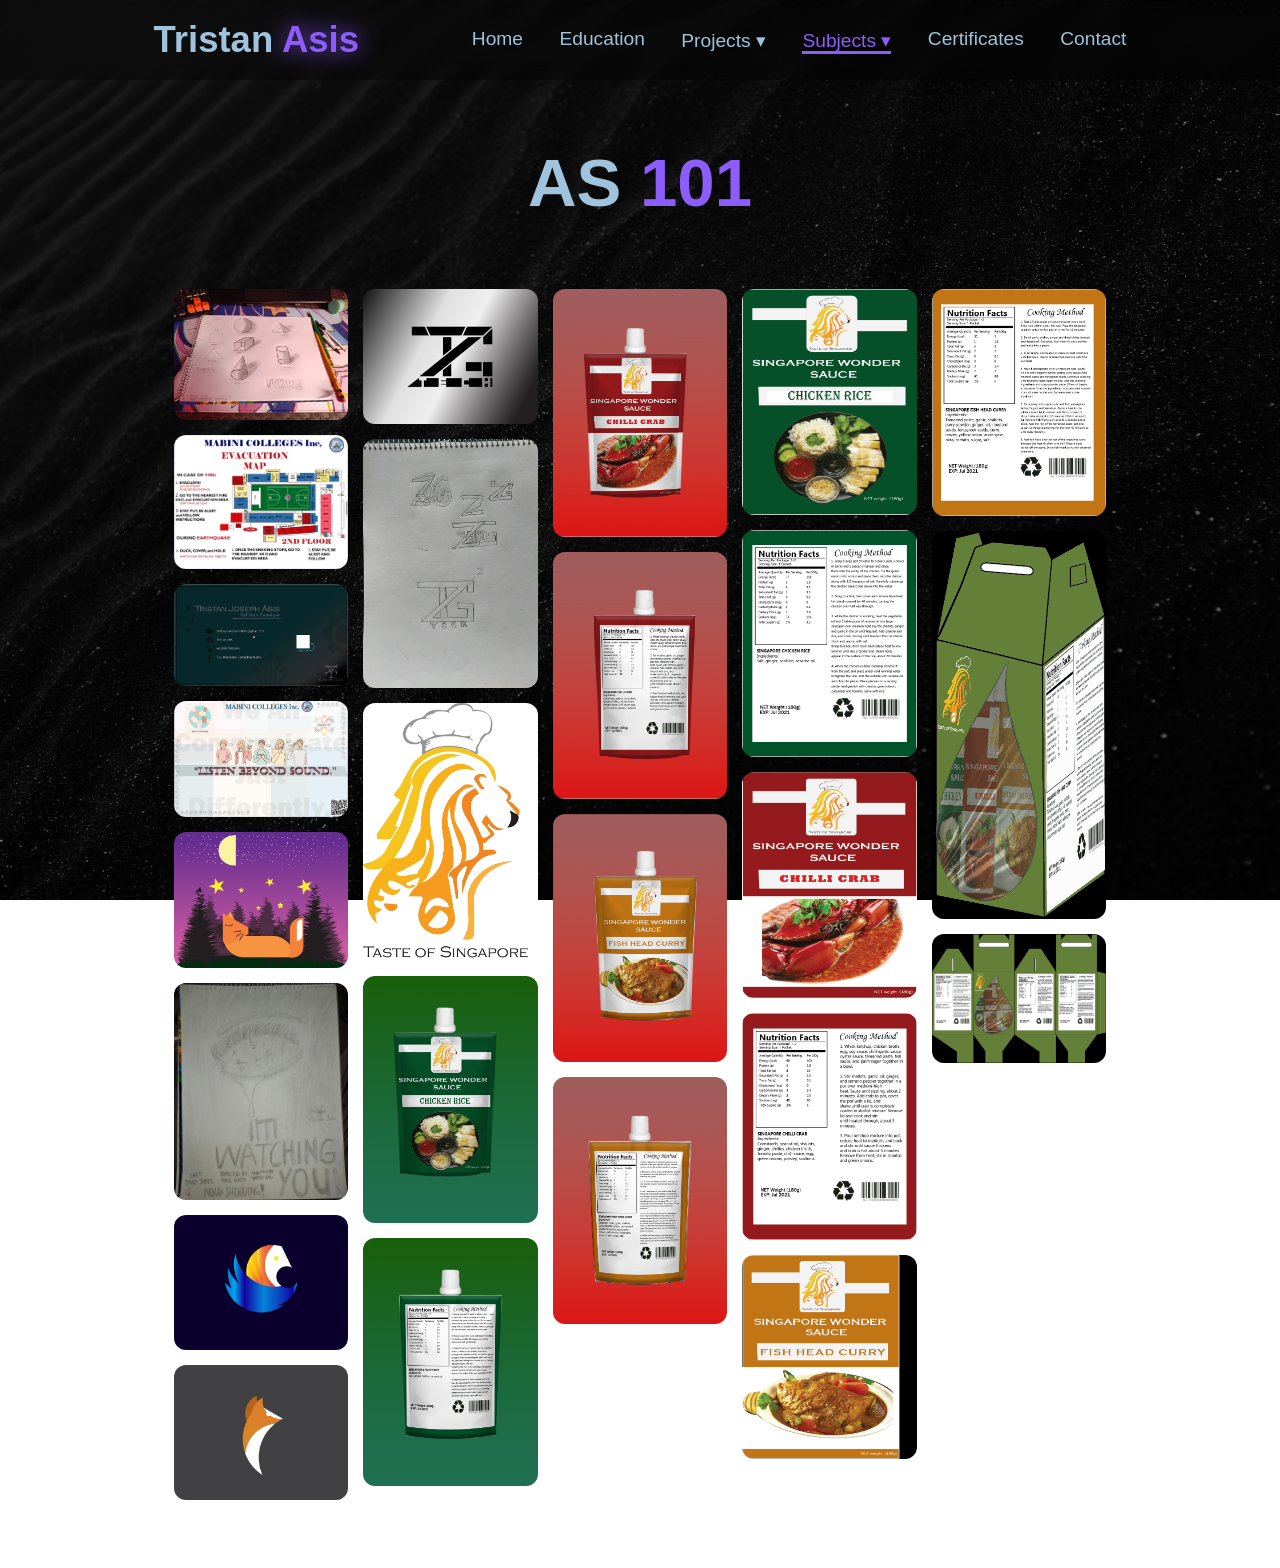
<file: as101.html>
<!DOCTYPE html>
<html lang="en">
<head>
  <meta charset="UTF-8">
  <meta name="viewport" content="width=device-width, initial-scale=1.0">
  <title>AS101 | Tristan Asis</title>
  <link rel="stylesheet" href="port.css">
  <link href='https://unpkg.com/boxicons@2.1.4/css/boxicons.min.css' rel='stylesheet'>
</head>
<body>

<header class="header">
  <a href="index.html" class="logo">Tristan <span>Asis</span></a>
  <button class="menu-toggle" id="menuToggle" aria-label="Toggle navigation">
    <span></span><span></span><span></span>
  </button>
  <nav class="navbar" id="navbar">
    <a href="index.html">Home</a>
    <a href="index.html#education">Education</a>
    <div class="dropdown">
      <a href="project.html" class="drop-trigger">Projects ▾</a>
      <div class="dropdown-menu">
        <a href="websites.html">WEB</a>
        <a href="Logos.html">LOGOS</a>
      </div>
    </div>
    <div class="dropdown">
      <a href="#" class="drop-trigger active">Subjects ▾</a>
      <div class="dropdown-menu">
        <a href="as101.html">AS101</a>
        <a href="as102.html">AS102</a>
      </div>
    </div>
    <a href="certificates.html">Certificates</a>
    <a href="index.html#contact">Contact</a>
  </nav>
</header>

<section class="as101">
  <h2 class="heading">AS <span>101</span></h2>
  <div class="gallery">
    <div class="imgs"><img src="AS101/1_ShapesAndForms_Premid.jpg" alt="Shapes and Forms"></div>
    <div class="imgs"><img src="AS101/3_MabiniInfographics_Premid.jpg" alt="Mabini Infographics"></div>
    <div class="imgs"><img src="AS101/4_CallingCard_Midterm.png" alt="Calling Card"></div>
    <div class="imgs"><img src="AS101/5_BillBoard_Midterm.png" alt="School Billboard"></div>
    <div class="imgs"><img src="AS101/6_SleepingFox_Midterm.jpg" alt="Sleeping Fox"></div>
    <div class="imgs"><img src="AS101/2_MoviePoster_Premid.jpg" alt="Movie Poster"></div>
    <div class="imgs"><img src="AS101/7_Swan_Midterm.jpg" alt="Swan"></div>
    <div class="imgs"><img src="AS101/8_AwakeFox_Midterm.jpg" alt="Awake Fox"></div>
    <div class="imgs"><img src="AS101/9_Logo_PreFinal.jpg" alt="Logo Pre-Final"></div>
    <div class="imgs"><img src="AS101/9_LogoSketch_PreFinal.jpg" alt="Logo Sketch"></div>
    <div class="imgs"><img src="AS101/10_Logo_Final.jpg" alt="Brand Logo Final"></div>
    <div class="imgs"><img src="AS101/SACHET_FRONT.png" alt="Sachet Front"></div>
    <div class="imgs"><img src="AS101/SACHET_BACK.png" alt="Sachet Back"></div>
    <div class="imgs"><img src="AS101/1_SACHET_FRONT.png" alt="Sachet Front 1"></div>
    <div class="imgs"><img src="AS101/1_SACHET_BACK.png" alt="Sachet Back 1"></div>
    <div class="imgs"><img src="AS101/2_SACHET_FRONT.png" alt="Sachet Front 2"></div>
    <div class="imgs"><img src="AS101/2_SACHET_BACK.png" alt="Sachet Back 2"></div>
    <div class="imgs"><img src="AS101/STICKER_FRONT.png" alt="Sticker Front"></div>
    <div class="imgs"><img src="AS101/STICKER_BACK.png" alt="Sticker Back"></div>
    <div class="imgs"><img src="AS101/1_STICKER_FRONT.png" alt="Sticker Front 1"></div>
    <div class="imgs"><img src="AS101/1_STICKER_BACK.png" alt="Sticker Back 1"></div>
    <div class="imgs"><img src="AS101/2_STICKER_FRONT.png" alt="Sticker Front 2"></div>
    <div class="imgs"><img src="AS101/2_STICKER_BACK.png" alt="Sticker Back 2"></div>
    <div class="imgs"><img src="AS101/Package2.png" alt="Package 2"></div>
    <div class="imgs"><img src="AS101/Package.png" alt="Package"></div>
  </div>
</section>

<script>
  const menuToggle = document.getElementById("menuToggle");
  const navbar     = document.getElementById("navbar");
  menuToggle.addEventListener("click", function(e){
    e.stopPropagation();
    this.classList.toggle("active");
    navbar.classList.toggle("open");
  });
  navbar.querySelectorAll("a:not(.drop-trigger)").forEach(link => {
    link.addEventListener("click", () => {
      menuToggle.classList.remove("active");
      navbar.classList.remove("open");
      document.querySelectorAll(".dropdown").forEach(d => d.classList.remove("open"));
    });
  });
  document.addEventListener("click", function(e){
    if(!navbar.contains(e.target) && !menuToggle.contains(e.target)){
      menuToggle.classList.remove("active");
      navbar.classList.remove("open");
      document.querySelectorAll(".dropdown").forEach(d => d.classList.remove("open"));
    }
  });
  document.querySelectorAll(".drop-trigger").forEach(trigger => {
    trigger.addEventListener("click", function(e){
      if(window.innerWidth <= 768){
        e.preventDefault();
        const parent = this.closest(".dropdown");
        const isOpen = parent.classList.contains("open");
        document.querySelectorAll(".dropdown").forEach(d => d.classList.remove("open"));
        if(!isOpen) parent.classList.add("open");
      }
    });
  });
</script>
</body>
</html>
</file>
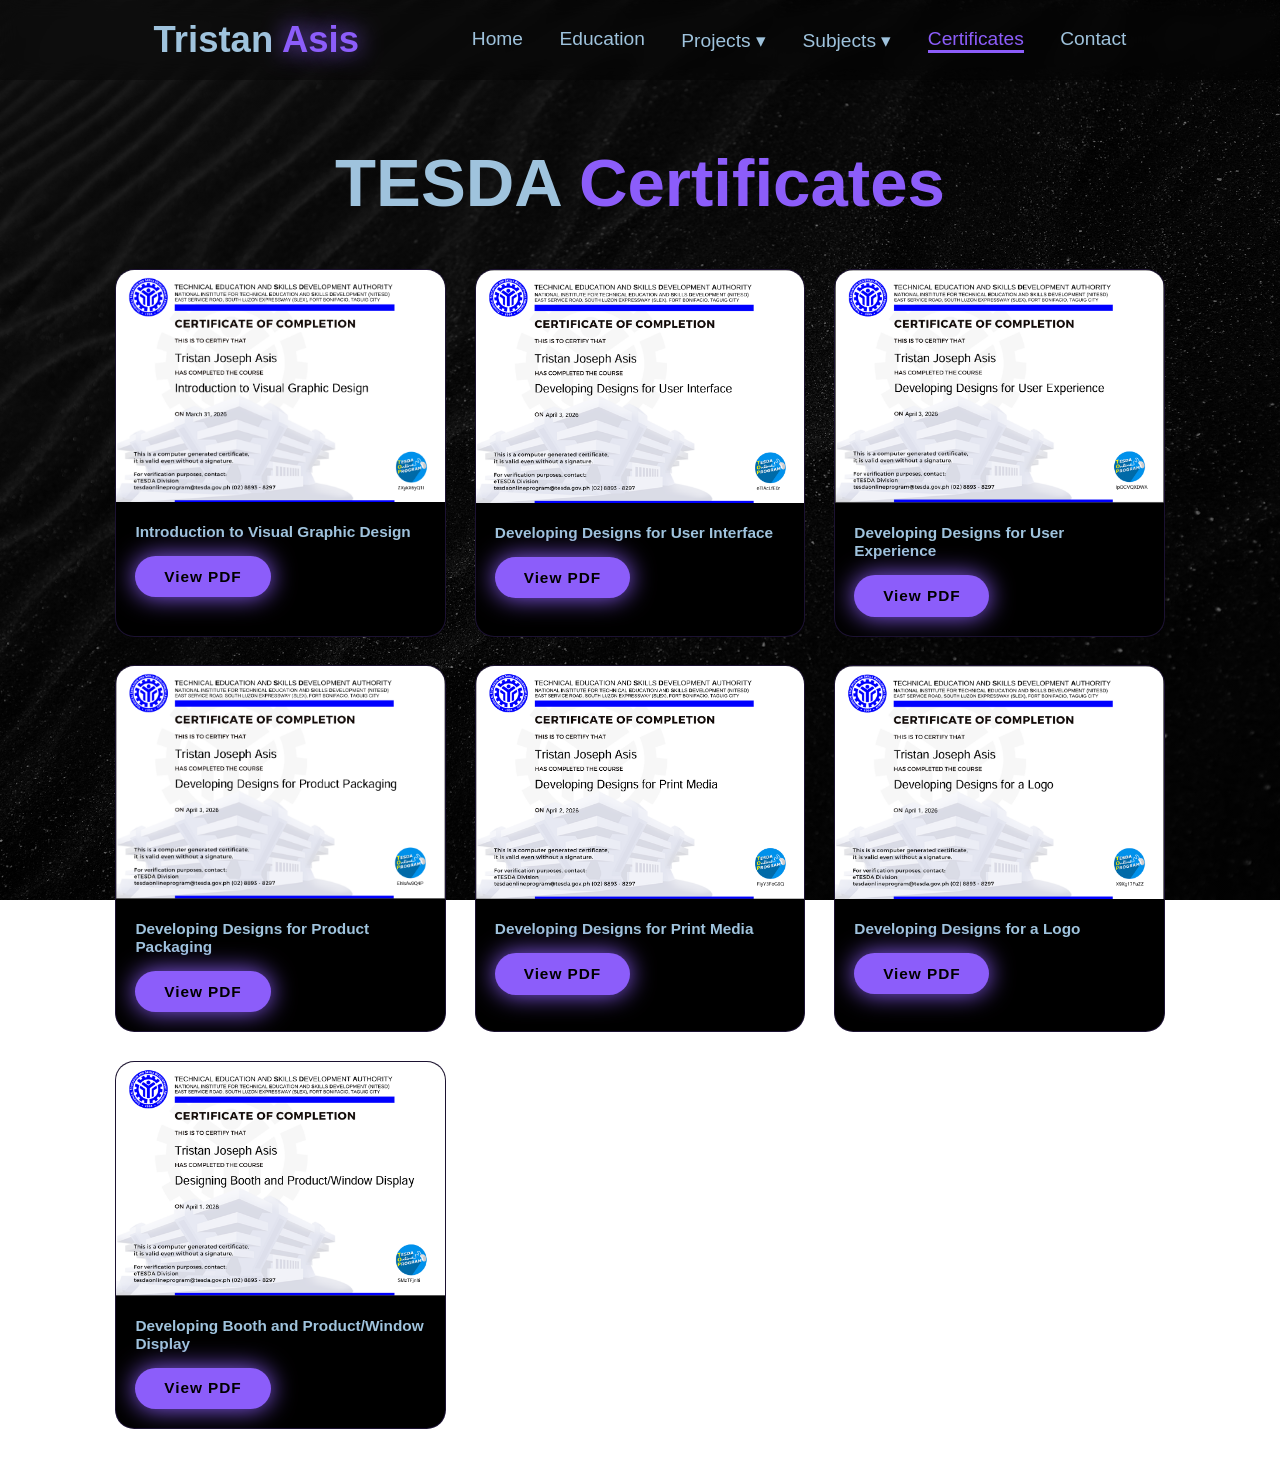
<file: certificates.html>
<!DOCTYPE html>
<html lang="en">
<head>
  <meta charset="UTF-8">
  <meta name="viewport" content="width=device-width, initial-scale=1.0">
  <title>Certificates | Tristan Asis</title>
  <link rel="stylesheet" href="port.css">
  <link href='https://unpkg.com/boxicons@2.1.4/css/boxicons.min.css' rel='stylesheet'>
</head>
<body>

<header class="header">
  <a href="index.html" class="logo">Tristan <span>Asis</span></a>
  <button class="menu-toggle" id="menuToggle" aria-label="Toggle navigation">
    <span></span><span></span><span></span>
  </button>
  <nav class="navbar" id="navbar">
    <a href="index.html">Home</a>
    <a href="index.html#education">Education</a>
    <div class="dropdown">
      <a href="project.html" class="drop-trigger">Projects ▾</a>
      <div class="dropdown-menu">
        <a href="websites.html">WEB</a>
        <a href="Logos.html">LOGOS</a>
      </div>
    </div>
    <div class="dropdown">
      <a href="#" class="drop-trigger">Subjects ▾</a>
      <div class="dropdown-menu">
        <a href="as101.html">AS101</a>
        <a href="as102.html">AS102</a>
      </div>
    </div>
    <a href="certificates.html" class="active">Certificates</a>
    <a href="index.html#contact">Contact</a>
  </nav>
</header>

<section class="projects">
  <h2 class="heading">TESDA <span>Certificates</span></h2>
  <div class="projects-container">

    <div class="project-box">
      <img src="Certificates/cert1.png" alt="Certificate 1">
      <div class="project-info">
        <h4>Introduction to Visual Graphic Design</h4>
        <div class="project-buttons">
          <a href="Certificates/Intro_To_Visual_Graphic_Design.pdf" target="_blank" class="btn">View PDF</a>
        </div>
      </div>
    </div>

    <div class="project-box">
      <img src="Certificates/cert2.png" alt="Certificate 2">
      <div class="project-info">
        <h4>Developing Designs for User Interface</h4>
        <div class="project-buttons">
          <a href="Certificates/Developing_Designs_for_User_Interface.pdf" target="_blank" class="btn">View PDF</a>
        </div>
      </div>
    </div>

    <div class="project-box">
      <img src="Certificates/cert3.png" alt="Certificate 3">
      <div class="project-info">
        <h4>Developing Designs for User Experience</h4>
        <div class="project-buttons">
          <a href="Certificates/Developing_Designs_for_User_Experience.pdf" target="_blank" class="btn">View PDF</a>
        </div>
      </div>
    </div>

    <div class="project-box">
      <img src="Certificates/cert4.png" alt="Certificate 4">
      <div class="project-info">
        <h4>Developing Designs for Product Packaging</h4>
        <div class="project-buttons">
          <a href="Certificates/Developing_Designs_for_Product_Packaging.pdf" target="_blank" class="btn">View PDF</a>
        </div>
      </div>
    </div>

    <div class="project-box">
      <img src="Certificates/cert5.png" alt="Certificate 5">
      <div class="project-info">
        <h4>Developing Designs for Print Media</h4>
        <div class="project-buttons">
          <a href="Certificates/Developing_Designs_for_Print_Media.pdf" target="_blank" class="btn">View PDF</a>
        </div>
      </div>
    </div>

    <div class="project-box">
      <img src="Certificates/cert6.png" alt="Certificate 6">
      <div class="project-info">
        <h4>Developing Designs for a Logo</h4>
        <div class="project-buttons">
          <a href="Certificates/Developing_Designs_for_a_logo.pdf" target="_blank" class="btn">View PDF</a>
        </div>
      </div>
    </div>

    <div class="project-box">
      <img src="Certificates/cert7.png" alt="Certificate 7">
      <div class="project-info">
        <h4>Developing Booth and Product/Window Display</h4>
        <div class="project-buttons">
          <a href="Certificates/Designing_Booth_and_Product_Window_Display.pdf" target="_blank" class="btn">View PDF</a>
        </div>
      </div>
    </div>

  </div>
</section>

<script>
  const menuToggle = document.getElementById("menuToggle");
  const navbar     = document.getElementById("navbar");
  menuToggle.addEventListener("click", function(e){
    e.stopPropagation();
    this.classList.toggle("active");
    navbar.classList.toggle("open");
  });
  navbar.querySelectorAll("a:not(.drop-trigger)").forEach(link => {
    link.addEventListener("click", () => {
      menuToggle.classList.remove("active");
      navbar.classList.remove("open");
      document.querySelectorAll(".dropdown").forEach(d => d.classList.remove("open"));
    });
  });
  document.addEventListener("click", function(e){
    if(!navbar.contains(e.target) && !menuToggle.contains(e.target)){
      menuToggle.classList.remove("active");
      navbar.classList.remove("open");
      document.querySelectorAll(".dropdown").forEach(d => d.classList.remove("open"));
    }
  });
  document.querySelectorAll(".drop-trigger").forEach(trigger => {
    trigger.addEventListener("click", function(e){
      if(window.innerWidth <= 768){
        e.preventDefault();
        const parent = this.closest(".dropdown");
        const isOpen = parent.classList.contains("open");
        document.querySelectorAll(".dropdown").forEach(d => d.classList.remove("open"));
        if(!isOpen) parent.classList.add("open");
      }
    });
  });
</script>
</body>
</html>
</file>
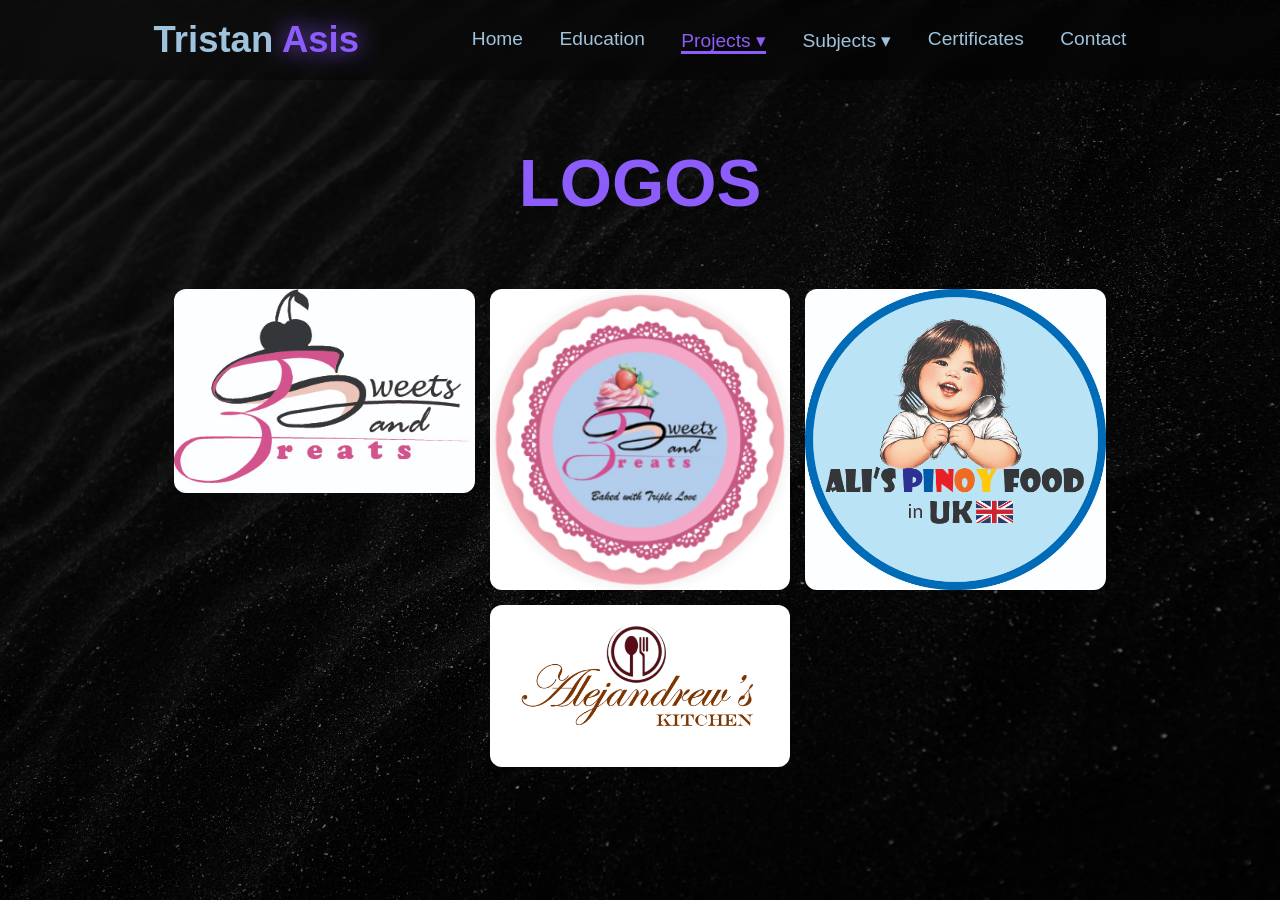
<file: Logos.html>
<!DOCTYPE html>
<html lang="en">
<head>
  <meta charset="UTF-8">
  <meta name="viewport" content="width=device-width, initial-scale=1.0">
  <title>Logos | Tristan Asis</title>
  <link rel="stylesheet" href="port.css">
  <link href='https://unpkg.com/boxicons@2.1.4/css/boxicons.min.css' rel='stylesheet'>
</head>
<body>

<header class="header">
  <a href="index.html" class="logo">Tristan <span>Asis</span></a>
  <button class="menu-toggle" id="menuToggle" aria-label="Toggle navigation">
    <span></span><span></span><span></span>
  </button>
  <nav class="navbar" id="navbar">
    <a href="index.html">Home</a>
    <a href="index.html#education">Education</a>
    <div class="dropdown">
      <a href="project.html" class="drop-trigger active">Projects ▾</a>
      <div class="dropdown-menu">
        <a href="websites.html">WEB</a>
        <a href="Logos.html">LOGOS</a>
      </div>
    </div>
    <div class="dropdown">
      <a href="#" class="drop-trigger">Subjects ▾</a>
      <div class="dropdown-menu">
        <a href="as101.html">AS101</a>
        <a href="as102.html">AS102</a>
      </div>
    </div>
    <a href="certificates.html">Certificates</a>
    <a href="index.html#contact">Contact</a>
  </nav>
</header>

<section class="as102">
  <h2 class="heading"><span>LOGOS</span></h2>
  <div class="galleryy">
    <div class="galleryy-item"><img src="Project-images/3logo.jpg" alt="3S Logo"></div>
    <div class="galleryy-item"><img src="Project-images/3slogo.png" alt="3S Logo Alt"></div>
    <div class="galleryy-item"><img src="Project-images/ali.png" alt="Ali Logo"></div>
    <div class="galleryy-item"><img src="Project-images/alilogo2.jpg" alt="Ali Logo 2"></div>
  </div>
</section>

<script>
  const menuToggle = document.getElementById("menuToggle");
  const navbar     = document.getElementById("navbar");
  menuToggle.addEventListener("click", function(e){
    e.stopPropagation();
    this.classList.toggle("active");
    navbar.classList.toggle("open");
  });
  navbar.querySelectorAll("a:not(.drop-trigger)").forEach(link => {
    link.addEventListener("click", () => {
      menuToggle.classList.remove("active");
      navbar.classList.remove("open");
      document.querySelectorAll(".dropdown").forEach(d => d.classList.remove("open"));
    });
  });
  document.addEventListener("click", function(e){
    if(!navbar.contains(e.target) && !menuToggle.contains(e.target)){
      menuToggle.classList.remove("active");
      navbar.classList.remove("open");
      document.querySelectorAll(".dropdown").forEach(d => d.classList.remove("open"));
    }
  });
  document.querySelectorAll(".drop-trigger").forEach(trigger => {
    trigger.addEventListener("click", function(e){
      if(window.innerWidth <= 768){
        e.preventDefault();
        const parent = this.closest(".dropdown");
        const isOpen = parent.classList.contains("open");
        document.querySelectorAll(".dropdown").forEach(d => d.classList.remove("open"));
        if(!isOpen) parent.classList.add("open");
      }
    });
  });
</script>
</body>
</html>
</file>
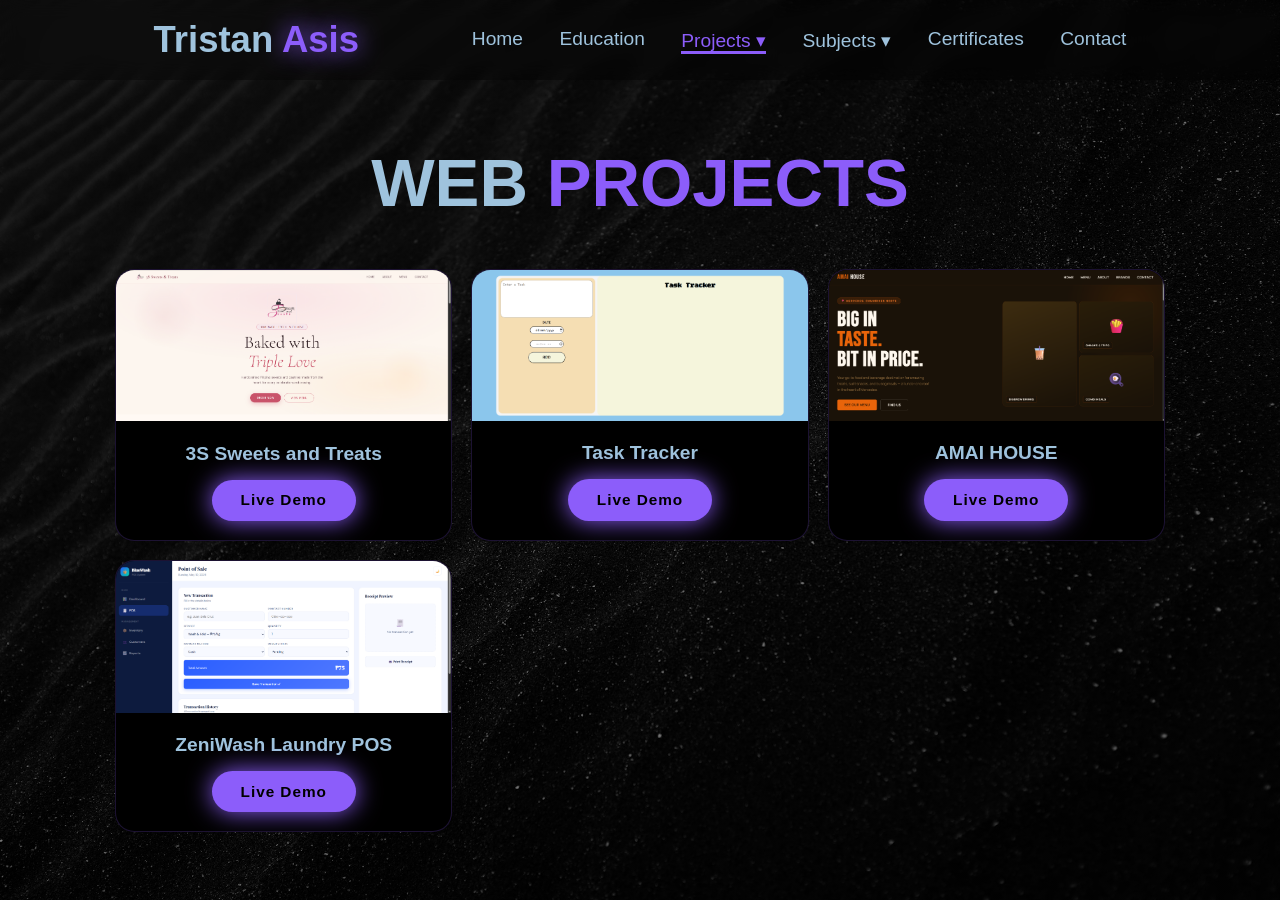
<file: websites.html>
<!DOCTYPE html>
<html lang="en">
<head>
  <meta charset="UTF-8">
  <meta name="viewport" content="width=device-width, initial-scale=1.0">
  <title>Websites | Tristan Asis</title>
  <link rel="stylesheet" href="port.css">
  <link href='https://unpkg.com/boxicons@2.1.4/css/boxicons.min.css' rel='stylesheet'>
</head>
<body>

<header class="header">
  <a href="index.html" class="logo">Tristan <span>Asis</span></a>
  <button class="menu-toggle" id="menuToggle" aria-label="Toggle navigation">
    <span></span><span></span><span></span>
  </button>
  <nav class="navbar" id="navbar">
    <a href="index.html">Home</a>
    <a href="index.html#education">Education</a>
    <div class="dropdown">
      <a href="project.html" class="drop-trigger active">Projects ▾</a>
      <div class="dropdown-menu">
        <a href="websites.html">WEB</a>
        <a href="Logos.html">LOGOS</a>
      </div>
    </div>
    <div class="dropdown">
      <a href="#" class="drop-trigger">Subjects ▾</a>
      <div class="dropdown-menu">
        <a href="as101.html">AS101</a>
        <a href="as102.html">AS102</a>
      </div>
    </div>
    <a href="certificates.html">Certificates</a>
    <a href="index.html#contact">Contact</a>
  </nav>
</header>

<section class="projects1">
  <h2 class="heading">WEB <span>PROJECTS</span></h2>
  <div class="projects1-container">

    <div class="project1-box">
      <img src="Project-images/3S.png" alt="3S Sweets and Treats">
      <div class="project1-info">
        <h4>3S Sweets and Treats</h4>
        <div class="project1-buttons">
          <a href="https://zendev0810.github.io/3s-sweets-and-treats/" target="_blank" class="btn">Live Demo</a>
        </div>
      </div>
    </div>

    <div class="project1-box">
      <img src="Project-images/task.png" alt="Task Tracker">
      <div class="project1-info">
        <h4>Task Tracker</h4>
        <div class="project1-buttons">
          <a href="https://zendev0810.github.io/TaskTracker/" target="_blank" class="btn">Live Demo</a>
        </div>
      </div>
    </div>

    <div class="project1-box">
      <img src="Project-images/AMAi.png" alt="AMAI House">
      <div class="project1-info">
        <h4>AMAI HOUSE</h4>
        <div class="project1-buttons">
          <a href="https://zendev0810.github.io/AMAi/" target="_blank" class="btn">Live Demo</a>
        </div>
      </div>
    </div>

    <div class="project1-box">
      <img src="Project-images/Laundry.png" alt="ZeniWash Laundry POS">
      <div class="project1-info">
        <h4>ZeniWash Laundry POS</h4>
        <div class="project1-buttons">
          <a href="https://zendev0810.github.io/ZeniWash/" target="_blank" class="btn">Live Demo</a>
        </div>
      </div>
    </div>

  </div>
</section>

<script>
  const menuToggle = document.getElementById("menuToggle");
  const navbar     = document.getElementById("navbar");
  menuToggle.addEventListener("click", function(e){
    e.stopPropagation();
    this.classList.toggle("active");
    navbar.classList.toggle("open");
  });
  navbar.querySelectorAll("a:not(.drop-trigger)").forEach(link => {
    link.addEventListener("click", () => {
      menuToggle.classList.remove("active");
      navbar.classList.remove("open");
      document.querySelectorAll(".dropdown").forEach(d => d.classList.remove("open"));
    });
  });
  document.addEventListener("click", function(e){
    if(!navbar.contains(e.target) && !menuToggle.contains(e.target)){
      menuToggle.classList.remove("active");
      navbar.classList.remove("open");
      document.querySelectorAll(".dropdown").forEach(d => d.classList.remove("open"));
    }
  });
  document.querySelectorAll(".drop-trigger").forEach(trigger => {
    trigger.addEventListener("click", function(e){
      if(window.innerWidth <= 768){
        e.preventDefault();
        const parent = this.closest(".dropdown");
        const isOpen = parent.classList.contains("open");
        document.querySelectorAll(".dropdown").forEach(d => d.classList.remove("open"));
        if(!isOpen) parent.classList.add("open");
      }
    });
  });
</script>
</body>
</html>
</file>
<file: port.css>
/* ════════════════════════════════════════
   BASE RESET & ROOT
════════════════════════════════════════ */
*{
  margin: 0;
  padding: 0;
  box-sizing: border-box;
  text-decoration: none;
  border: none;
  outline: none;
  scroll-behavior: smooth;
  font-family: "Poppins", sans-serif;
}
:root{
  background-image:
    linear-gradient(rgba(0,0,0,0.5), rgba(0,0,0,0.5)),
    url("bgg.jpg");
  background-repeat: no-repeat;
  background-size: cover;
  background-attachment: fixed;
  color: var(--text-color);
  --second-bg-color: #131313;
  --bg-color: black;
  --text-color: #9fc3dd;
  --main-color: #8c5dfa;
}
html{
  font-size: 60%;
  overflow-x: hidden;
}

/* ════════════════════════════════════════
   HEADER
════════════════════════════════════════ */
.header{
  position: fixed;
  top: 0;
  left: 0;
  width: 100%;
  padding: 0 12%;
  background: rgba(0,0,0,0.3);
  backdrop-filter: blur(10px);
  display: flex;
  justify-content: space-between;
  align-items: center;
  z-index: 120;
  height: 80px;
}
.logo{
  font-size: 3.8rem;
  color: var(--text-color);
  font-weight: 800;
  cursor: pointer;
  transition: 0.3s ease;
  white-space: nowrap;
}
.logo:hover{ transform: scale(1.1); }
.logo span{
  text-shadow: 0 0 25px var(--main-color);
  color: var(--main-color);
}

/* ════════════════════════════════════════
   HAMBURGER
════════════════════════════════════════ */
.menu-toggle{
  display: none;
  flex-direction: column;
  justify-content: center;
  gap: 5px;
  background: none;
  border: none;
  cursor: pointer;
  padding: 4px;
  z-index: 200;
}
.menu-toggle span{
  display: block;
  width: 26px;
  height: 3px;
  background: var(--text-color);
  border-radius: 3px;
  transition: 0.35s ease;
  color: unset;
}
.menu-toggle.active span:nth-child(1){ transform: translateY(8px) rotate(45deg); }
.menu-toggle.active span:nth-child(2){ opacity: 0; transform: scaleX(0); }
.menu-toggle.active span:nth-child(3){ transform: translateY(-8px) rotate(-45deg); }

/* ════════════════════════════════════════
   NAVBAR
════════════════════════════════════════ */
.navbar{
  display: flex;
  align-items: center;
}
.navbar a{
  font-size: 2rem;
  color: var(--text-color);
  background: none;
  margin-left: 3.8rem;
  font-weight: 500;
  transition: 0.3s ease;
  border-bottom: 3px solid transparent;
  white-space: nowrap;
}
.navbar a:hover,
.navbar a.active{
  color: var(--main-color);
  border-bottom: 3px solid var(--main-color);
}

/* ════════════════════════════════════════
   DROPDOWN
════════════════════════════════════════ */
.dropdown{
  position: relative;
  display: inline-block;
}
.dropdown-menu{
  position: absolute;
  top: 130%;
  left: 60%;
  transform: translateX(-50%) translateY(10px);
  background: rgba(0,0,0,0.9);
  backdrop-filter: blur(10px);
  border-radius: 1rem;
  min-width: 90px;
  display: flex;
  flex-direction: column;
  overflow: hidden;
  text-align: center;
  opacity: 0;
  visibility: hidden;
  transition: 0.3s ease;
  z-index: 200;
}
.dropdown-menu a{
  padding: 1rem 2rem;
  margin: 0 !important;
  font-size: 1.6rem;
  border-bottom: none !important;
}
.dropdown-menu a:hover{
  background: var(--main-color);
  color: black;
  border-bottom: none !important;
}
.dropdown:hover .dropdown-menu{
  opacity: 1;
  visibility: visible;
  transform: translateX(-50%) translateY(0);
}

/* ════════════════════════════════════════
   SECTIONS
════════════════════════════════════════ */
section{
  min-height: 100vh;
  padding: 10rem 12% 10rem;
}
span{ color: var(--main-color); }
.logo span{ color: var(--main-color); }

/* ════════════════════════════════════════
   HOME
════════════════════════════════════════ */
.home{
  display: flex;
  flex-direction: row;
  align-items: center;
  gap: 20rem;
  padding-top: 12rem;
}
.home img{ border-radius: 50%; }
.home-img img{
  position: relative;
  top: 2rem;
  width: 23vw;
  border-radius: 50%;
  box-shadow: 0 0 25px var(--main-color);
  cursor: pointer;
  transition: 0.4s ease-in-out;
}
.home-img img:hover{
  box-shadow: 0 0 25px var(--main-color),
              0 0 50px var(--main-color),
              0 0 100px var(--main-color);
}
.home-content{
  display: flex;
  flex-direction: column;
  align-items: baseline;
  text-align: left;
  justify-content: center;
  margin-top: 3rem;
}
.home-content h1{
  font-size: 7rem;
  font-weight: 700;
  margin-top: 1.5rem;
  line-height: 1;
}
.home-content h3{
  margin-bottom: 2rem;
  margin-top: 1rem;
  font-size: 3.5rem;
}
.home-content p{
  font-size: 1.5rem;
  font-weight: 500;
  line-height: 1.8;
  max-width: 600px;
}

/* ════════════════════════════════════════
   TEXT ANIMATION
════════════════════════════════════════ */
.text-animation{
  font-size: 3.2rem;
  font-weight: 600;
  min-width: 280px;
}
.text-animation span{ position: relative; }
.text-animation span::before{
  content: "Web Developer/Designer";
  color: var(--main-color);
  animation: words 20s infinite;
}
.text-animation span::after{
  content: "";
  background-color: var(--bg-color);
  position: absolute;
  width: calc(100% + 8px);
  height: 100%;
  border-left: 3px solid var(--bg-color);
  right: -8px;
  animation: cursor 0.7s infinite, typing 25s steps(30) infinite;
}
@keyframes cursor{ to{ border-left: 2px solid var(--main-color); } }
@keyframes words{
  0%,33%{ content: "Full Stack Developer"; }
  34%,66%{ content: "Web Developer/Designer"; }
  67%,100%{ content: "Software Developer"; }
}
@keyframes typing{
  10%,15%,30%,35%,50%,55%,70%,75%,90%,95%{ width: 0; }
  5%,20%,25%,40%,45%,60%,65%,80%,85%{ width: calc(100% + 8px); }
}

/* ════════════════════════════════════════
   SOCIAL ICONS
════════════════════════════════════════ */
.social-icons a{
  display: inline-flex;
  justify-content: center;
  align-items: center;
  width: 4.5rem;
  height: 4.5rem;
  background: transparent;
  border: 2px solid var(--main-color);
  font-size: 2.5rem;
  border-radius: 50%;
  color: var(--main-color);
  margin: 3rem 1.5rem 3rem 0;
  transition: 0.3s ease-in-out;
}
.social-icons a:hover{
  color: var(--main-color);
  transform: scale(1.3) translateY(-5px);
  box-shadow: 0 0 25px var(--main-color);
}

/* ════════════════════════════════════════
   BUTTONS
════════════════════════════════════════ */
.btn{
  display: inline-block;
  padding: 1rem 2.8rem;
  background: var(--main-color);
  box-shadow: 0 0 25px var(--main-color);
  border-radius: 4rem;
  font-size: 1.6rem;
  color: black;
  border: 2px solid transparent;
  letter-spacing: 0.1rem;
  font-weight: 600;
  transition: 0.3s ease-in-out;
  cursor: pointer;
}
.btn:hover{
  transform: scale(1.05);
  box-shadow: 0 0 50px var(--main-color);
}
.btn-group{
  display: flex;
  align-items: center;
  gap: 1.5rem;
  flex-wrap: wrap;
}
.btn-group a:nth-of-type(2):hover{
  box-shadow: 0 0 25px var(--main-color);
  background-color: var(--main-color);
  color: black;
}
.resume{
  display: inline-block;
  padding: 1rem 2.8rem;
  background: transparent;
  box-shadow: 0 0 25px var(--main-color);
  border-radius: 4rem;
  font-size: 1.6rem;
  color: var(--text-color);
  border: 2px solid var(--main-color);
  letter-spacing: 0.1rem;
  font-weight: 600;
  transition: 0.5s ease-in-out;
  cursor: pointer;
}
.resume:hover{
  transform: scale(1.05);
  background-color: var(--main-color);
  color: black;
  box-shadow: 0 0 50px var(--main-color);
}

/* ════════════════════════════════════════
   HEADING
════════════════════════════════════════ */
.heading{
  font-size: 7rem;
  text-align: center;
  margin: 5rem 0;
}

/* ════════════════════════════════════════
   EDUCATION / TIMELINE
════════════════════════════════════════ */
.education{ padding: 10rem 12%; }
.education h2{ margin-bottom: 5rem; }
.timeline-items{
  max-width: 1200px;
  margin: auto;
  display: flex;
  flex-wrap: wrap;
  position: relative;
}
.timeline-items::before{
  content: "";
  position: absolute;
  width: 5px;
  height: 100%;
  background-color: var(--main-color);
  left: calc(50% - 2px);
}
.timeline-item{
  margin-bottom: 40px;
  width: 100%;
  position: relative;
}
.timeline-item:last-child{ margin: 0; }
.timeline-item:nth-child(odd){ padding-right: calc(50% + 30px); }
.timeline-item:nth-child(even){ padding-left: calc(50% + 30px); }
.timeline-dot{
  height: 21px;
  width: 21px;
  background-color: var(--main-color);
  box-shadow: 0 0 25px var(--main-color), 0 0 50px var(--main-color);
  position: absolute;
  left: calc(50% - 10px);
  top: 10px;
  border-radius: 50%;
}
.timeline-date{
  font-size: 20px;
  font-weight: 800;
  color: white;
  margin: 6px 0 15px;
}
.timeline-content{
  background-color: transparent;
  border: 3px solid var(--main-color);
  padding: 30px 50px;
  border-radius: 4rem;
  box-shadow: 0 0 10px var(--main-color);
  cursor: pointer;
  transition: 0.3s ease-in-out;
}
.timeline-content:hover{
  transform: scale(1.05);
  box-shadow: 0 0 25px var(--main-color);
}
.timeline-content h3{
  font-size: 20px;
  color: var(--main-color);
  margin: 0 0 10px;
  font-weight: 800;
}
.timeline-content p{
  color: white;
  font-size: 16px;
  font-weight: 300;
  line-height: 22px;
}

/* ════════════════════════════════════════
   SCROLLBAR
════════════════════════════════════════ */
::-webkit-scrollbar{ width: 5px; }
::-webkit-scrollbar-thumb{ background-color: var(--main-color); }
::-webkit-scrollbar-track{ background-color: var(--bg-color); }

/* ════════════════════════════════════════
   SERVICES
════════════════════════════════════════ */
.services{ color: white; }
.services h2{ margin-bottom: 5rem; color: var(--text-color); }
.services-container{
  display: grid;
  grid-template-columns: repeat(2, 1fr);
  align-items: center;
  gap: 2.5rem;
}
.services-box{
  background-color: transparent;
  height: 300px;
  border-radius: 3rem;
  border: 5px solid transparent;
  cursor: pointer;
  transition: 0.5s ease-in-out;
}
.services-box:hover{
  background: white;
  color: black;
  border: 5px solid var(--main-color);
  transform: scale(1.03);
}
.services-box .services-info{
  display: flex;
  flex-direction: column;
  text-align: left;
  max-height: 200px;
  justify-content: left;
  align-items: baseline;
  padding: 5rem 5rem;
}
.services-info h4{ font-size: 3rem; font-weight: 800; line-height: 2; }
.services-info p{
  font-size: 1.6rem;
  font-weight: 600;
  max-height: 100px;
  line-height: 1.7;
  margin: auto;
}

/* ════════════════════════════════════════
   CONTACT
════════════════════════════════════════ */
.contact h2{ margin-bottom: 3rem; color: white; }
.contact form{
  display: flex;
  flex-direction: column;
  align-items: center;
  justify-content: center;
  gap: 2rem;
  margin: 5rem auto;
  text-align: center;
  max-width: 900px;
  width: 100%;
}
.input-group{
  display: flex;
  gap: 2rem;
  width: 100%;
  flex-wrap: wrap;
}
.input-box{
  display: flex;
  flex-direction: column;
  flex: 1;
  min-width: 240px;
  gap: 1.5rem;
}
.input-box input{
  width: 100%;
  padding: 2rem 2.5rem;
  font-size: 1.6rem;
  color: var(--text-color);
  background-color: var(--second-bg-color);
  border-radius: 2rem;
  border: 2px solid var(--main-color);
}
.input-group-2{
  width: 100%;
  display: flex;
  flex-direction: column;
  align-items: center;
  gap: 1.5rem;
}
.input-group-2 textarea{
  width: 100%;
  padding: 2rem 2.5rem;
  font-size: 1.6rem;
  color: var(--text-color);
  background-color: var(--second-bg-color);
  border-radius: 2rem;
  border: 2px solid var(--main-color);
  resize: vertical;
  min-height: 160px;
}
.contact form .btn{ margin-top: 1rem; }

/* ════════════════════════════════════════
   FOOTER
════════════════════════════════════════ */
.footer{
  position: relative;
  bottom: 0;
  width: 100%;
  padding: 40px 20px;
  background-color: var(--second-bg-color);
}
.footer .social{ text-align: center; padding-bottom: 25px; color: var(--main-color); }
.footer .social a{
  font-size: 25px;
  color: var(--main-color);
  border: 2px solid var(--main-color);
  width: 42px;
  height: 42px;
  line-height: 42px;
  display: inline-block;
  text-align: center;
  border-radius: 50%;
  margin: 0 10px;
  transition: 0.3s ease-in-out;
}
.footer .social a:hover{
  transform: scale(1.2) translateY(-10px);
  background-color: var(--main-color);
  color: black;
  box-shadow: 0 0 25px var(--main-color);
}
.footer ul{
  margin: 0;
  padding: 0;
  list-style: none;
  font-size: 18px;
  line-height: 1.6;
  text-align: center;
}
.footer ul li{ display: inline-block; padding: 0 15px; }
.footer ul li a{
  color: white;
  border-bottom: 3px solid transparent;
  transition: 0.3s ease-in-out;
}
.footer ul li a:hover{ border-bottom: 3px solid var(--main-color); }
.footer .copyright{ margin-top: 50px; text-align: center; font-size: 16px; color: white; }

/* ════════════════════════════════════════
   PROJECTS (Certificates / Websites)
════════════════════════════════════════ */
.projects{
  background: transparent;
  padding: 10rem 9% 5rem;
}
.projects-container{
  display: grid;
  grid-template-columns: repeat(auto-fit, minmax(280px, 1fr));
  gap: 3rem;
}
.project-box{
  background: var(--bg-color);
  border-radius: 2rem;
  overflow: hidden;
  transition: 0.3s ease;
  border: 1px solid rgba(140,93,250,0.2);
}
.project-box:hover{ transform: scale(1.05); }
.project-box img{ width: 100%; height: auto; object-fit: cover; }
.project-info{ padding: 2rem; }
.project-info h4{ font-size: 1.6rem; color: var(--text-color); }
.project-info p{ font-size: 1.4rem; margin: 1rem 0; }
.project-buttons{ display: flex; padding-top: 15px; flex-wrap: wrap; gap: 1rem; }

/* PROJECTS1 (Web projects) */
.projects1{ background: transparent; padding: 10rem 9% 5rem; }
.projects1-container{
  display: grid;
  grid-template-columns: repeat(auto-fit, minmax(280px, 1fr));
  gap: 2rem;
}
.project1-box{
  background: var(--bg-color);
  border-radius: 2rem;
  overflow: hidden;
  transition: 0.3s ease;
  border: 1px solid rgba(140,93,250,0.2);
}
.project1-box:hover{ transform: scale(1.05); }
.project1-box img{ width: 100%; height: auto; object-fit: cover; }
.project1-info{
  display: flex;
  flex-direction: column;
  padding: 2rem;
  justify-content: center;
  align-items: center;
  text-align: center;
}
.project1-info h4{ font-size: 2rem; color: var(--text-color); }
.project1-info p{ font-size: 1.6rem; margin: 1rem 0; }
.project1-buttons{ display: flex; padding-top: 15px; flex-wrap: wrap; gap: 1rem; justify-content: center; }

/* ════════════════════════════════════════
   AS101 / GALLERY (masonry)
════════════════════════════════════════ */
.as101{
  background: transparent;
  padding: 10rem 12% 5rem;
}
.as102{
  background: transparent;
  padding: 10rem 12% 5rem;
}
.gallery{
  column-count: 5;
  column-gap: 15px;
  padding: 20px;
}
.gallery .imgs{
  break-inside: avoid;
  margin-bottom: 15px;
  overflow: hidden;
  border-radius: 12px;
}
.gallery .imgs img{
  width: 100%;
  height: auto;
  display: block;
  transition: transform 0.4s ease, filter 0.4s ease;
}
.gallery:hover img{ filter: brightness(70%); }
.gallery .imgs:hover img{ transform: scale(1.05); filter: brightness(100%); }
.imgss:hover img{ transform: scale(1.2); }
.gallery:hover .imgss img{ filter: brightness(90%); }
.gallery .imgss:hover img{ filter: brightness(100%); }
.imgsss img{ width: 300px; height: auto; padding-top: 25px; }

/* ════════════════════════════════════════
   GALLERYY (AS102 / Logos)
════════════════════════════════════════ */
.galleryy{
  column-count: 3;
  column-gap: 15px;
  padding: 20px;
  margin-bottom: 5rem;
}
.galleryy-item{
  break-inside: avoid;
  margin-bottom: 15px;
  overflow: hidden;
  border-radius: 12px;
}
.galleryy-item img{
  width: 100%;
  height: auto;
  display: block;
  transition: transform 0.4s ease, filter 0.4s ease;
}
.galleryy:hover img{ filter: brightness(90%); }
.galleryy-item:hover img{ transform: scale(1.05); filter: brightness(100%); }

.termmm{
  font-size: 4rem;
  text-align: center;
  font-weight: bold;
  padding-left: 20px;
  color: var(--text-color);
  margin: 2rem 0 1rem;
}

/* ════════════════════════════════════════
   RESPONSIVE — TABLET (≤992px)
════════════════════════════════════════ */
@media (max-width: 992px){
  .header{ padding: 0 6%; }
  .gallery{ column-count: 3; }
  .galleryy{ column-count: 2; }
  .home{ gap: 5rem; }
  .home-img img{ width: 30vw; }
}

/* ════════════════════════════════════════
   RESPONSIVE — MOBILE (≤768px)
════════════════════════════════════════ */
@media (max-width: 768px){

  html{ font-size: 52%; }

  /* Header */
  .header{ padding: 0 5%; height: 65px; }
  .logo{ font-size: 2.8rem; }

  /* Show hamburger */
  .menu-toggle{ display: flex; }

  /* Hide nav by default */
  .navbar{
    display: none;
    flex-direction: column;
    position: absolute;
    top: 65px;
    left: 0;
    width: 100%;
    background: rgba(0,0,0,0.8);
  backdrop-filter: blur(20px);
    padding: 1.5rem 0 2.5rem;
    text-align: end;
    z-index: 99;
    border-top: 1px solid rgba(140,93,250,0.2);
  }
  .navbar.open{ display: flex; }
  .navbar a{
    margin: 1rem 0;
    font-size: 2rem;
    border-bottom: none !important;
  }
  .navbar a:hover,
  .navbar a.active{
    border-bottom: none !important;
    color: var(--main-color);
  }

  /* Mobile dropdowns */
  /* MOBILE DROPDOWN */
.dropdown{
  width: 100%;
  text-align: center;
  
}

.dropdown-menu{
  position: static;
  transform: none;

  opacity: 0;
  visibility: hidden;
  max-height: 0;

  overflow: hidden;
  transition: all 0.3s ease;

  border-radius: 1rem;

  width: 100px;
  margin: 1rem auto;
  padding: 0.5rem 0;
}

/* OPEN */
.dropdown.open .dropdown-menu{
  opacity: 1;
  visibility: visible;
  max-height: 60px;
}

/* LINKS */
.dropdown-menu a{
  display: flex;
  justify-content: center;
  align-items: center;
  width: 100%;
  padding: 0.8rem 0;
  margin: 0 !important;
  margin-left: 100px;
  text-align: center;
  font-size: 1.8rem;
  border-bottom: none !important;
}
.dropdown-menu a:hover{
      color:black;
      background-color: none;
}
  /* Home */
  .home{
    flex-direction: column;
    text-align: center;
    gap: 3rem;
    padding-top: 9rem;
    padding-left: 5%;
    padding-right: 5%;
    min-height: auto;
  }
  .home-content{ align-items: center; margin-top: 0; }
  .home-content h1{ font-size: 4.5rem; }
  .home-content h3{ font-size: 2.6rem; }
  .home-content p{ font-size: 1.5rem; text-align: center; max-width: 100%; }
  .home-img img{ width: 55vw; top: 0; }
  .text-animation{ font-size: 2.2rem; min-width: unset; }
  .social-icons{ display: flex; flex-wrap: wrap; justify-content: center; }
  .social-icons a{ margin: 1rem 0.7rem; }
  .btn-group{ justify-content: center; gap: 1rem; }

  /* Heading */
  .heading{ font-size: 4rem; margin: 3rem 0; }
  .termmm{ font-size: 3rem; }

  /* Education */
  .education{ padding: 8rem 5% 5rem; }
  .timeline-items::before{ left: 8px; }
  .timeline-item,
  .timeline-item:nth-child(odd),
  .timeline-item:nth-child(even){
    padding-left: 37px;
    padding-right: 0;
  }
  .timeline-dot{ left: 0; }
  .timeline-content{ padding: 20px 25px; border-radius: 2rem; }

  /* Services */
  .services-container{ grid-template-columns: 1fr; gap: 1.5rem; }
  .services-box{ height: auto; }
  .services-box .services-info{ max-height: unset; padding: 3rem 2.5rem; }
  .services-info h4{ font-size: 2.2rem; }
  .services-info p{ max-height: unset; }

  /* Contact */
  .contact form{ margin: 2rem auto; gap: 1.2rem; }
  .input-group{ flex-direction: column; gap: 1rem; }
  .input-box{ min-width: 100%; }
  .input-box input,
  .input-group-2 textarea{ padding: 1.5rem 2rem; font-size: 1.5rem; }

  /* Projects grids */
  .projects-container{ grid-template-columns: 1fr; }
  .projects1-container{ grid-template-columns: 1fr; }

  /* Gallery */
  .gallery{ column-count: 2; }
  .galleryy{ column-count: 1; }

  /* Footer */
  .footer ul li{ padding: 4px 8px; }
  .footer .copyright{ margin-top: 20px; font-size: 13px; }
}
</file>
